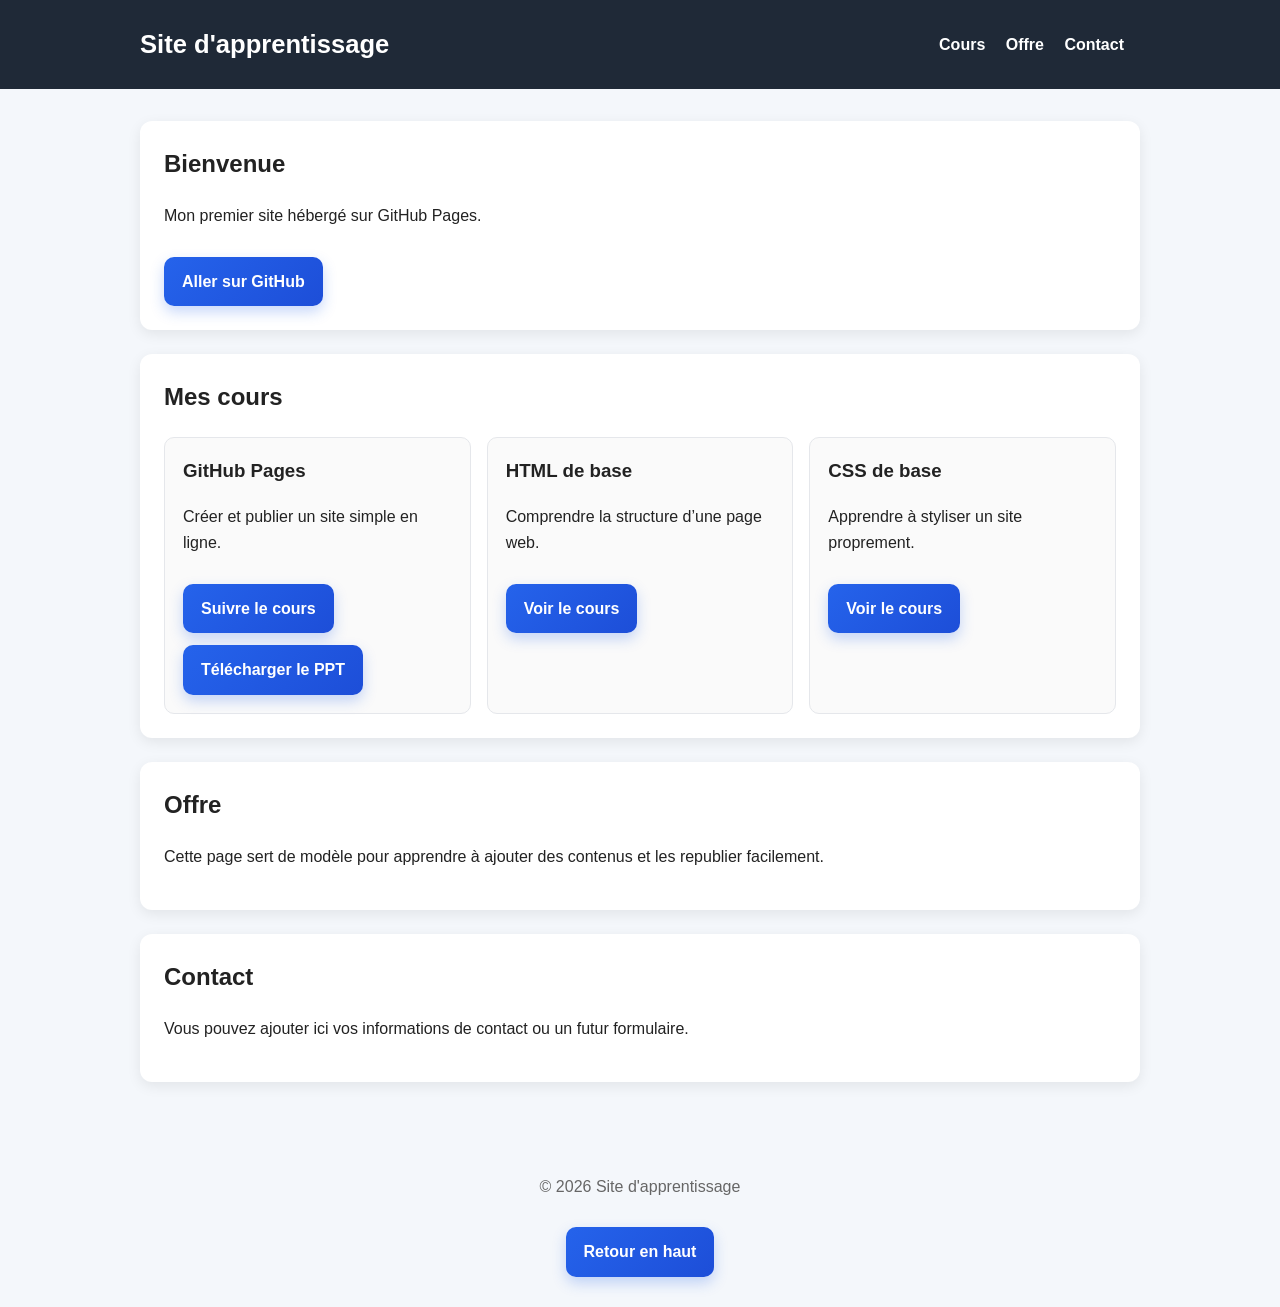
<file: index.html>
<!DOCTYPE html>
<html lang="fr">
<head>
  <meta charset="UTF-8">
  <meta name="viewport" content="width=device-width, initial-scale=1.0">
  <title>Site d'apprentissage</title>
  <link rel="stylesheet" href="style.css">
</head>
<body id="top">
  <header>
    <div class="container">
      <h1>Site d'apprentissage</h1>
      <nav>
        <a href="#cours">Cours</a>
        <a href="#offre">Offre</a>
        <a href="#contact">Contact</a>
      </nav>
    </div>
  </header>

  <main class="container">
    <section class="hero">
      <h2>Bienvenue</h2>
      <p>Mon premier site hébergé sur GitHub Pages.</p>
      <a class="btn" href="https://github.com/" target="_blank" rel="noopener">Aller sur GitHub</a>
    </section>

    <section class="section" id="cours">
      <h2>Mes cours</h2>
      <div class="cards">
        <article class="card">
          <h3>GitHub Pages</h3>
          <p>Créer et publier un site simple en ligne.</p>
          <a href="Cours/video.html" class="btn">Suivre le cours</a>
          <a href="Cours/html-base.pptx" class="btn">Télécharger le PPT</a>
        </article>

        <article class="card">
          <h3>HTML de base</h3>
          <p>Comprendre la structure d’une page web.</p>
          <a href="#" class="btn">Voir le cours</a>
        </article>

        <article class="card">
          <h3>CSS de base</h3>
          <p>Apprendre à styliser un site proprement.</p>
          <a href="#" class="btn">Voir le cours</a>
        </article>
      </div>
    </section>

    <section class="section" id="offre">
      <h2>Offre</h2>
      <p>Cette page sert de modèle pour apprendre à ajouter des contenus et les republier facilement.</p>
    </section>

    <section class="section" id="contact">
      <h2>Contact</h2>
      <p>Vous pouvez ajouter ici vos informations de contact ou un futur formulaire.</p>
    </section>
  </main>

  <footer>
    <div class="container">
      <p>© 2026 Site d'apprentissage</p>
      <a href="#top" class="btn">Retour en haut</a>
    </div>
  </footer>
</body>
</html>
</file>
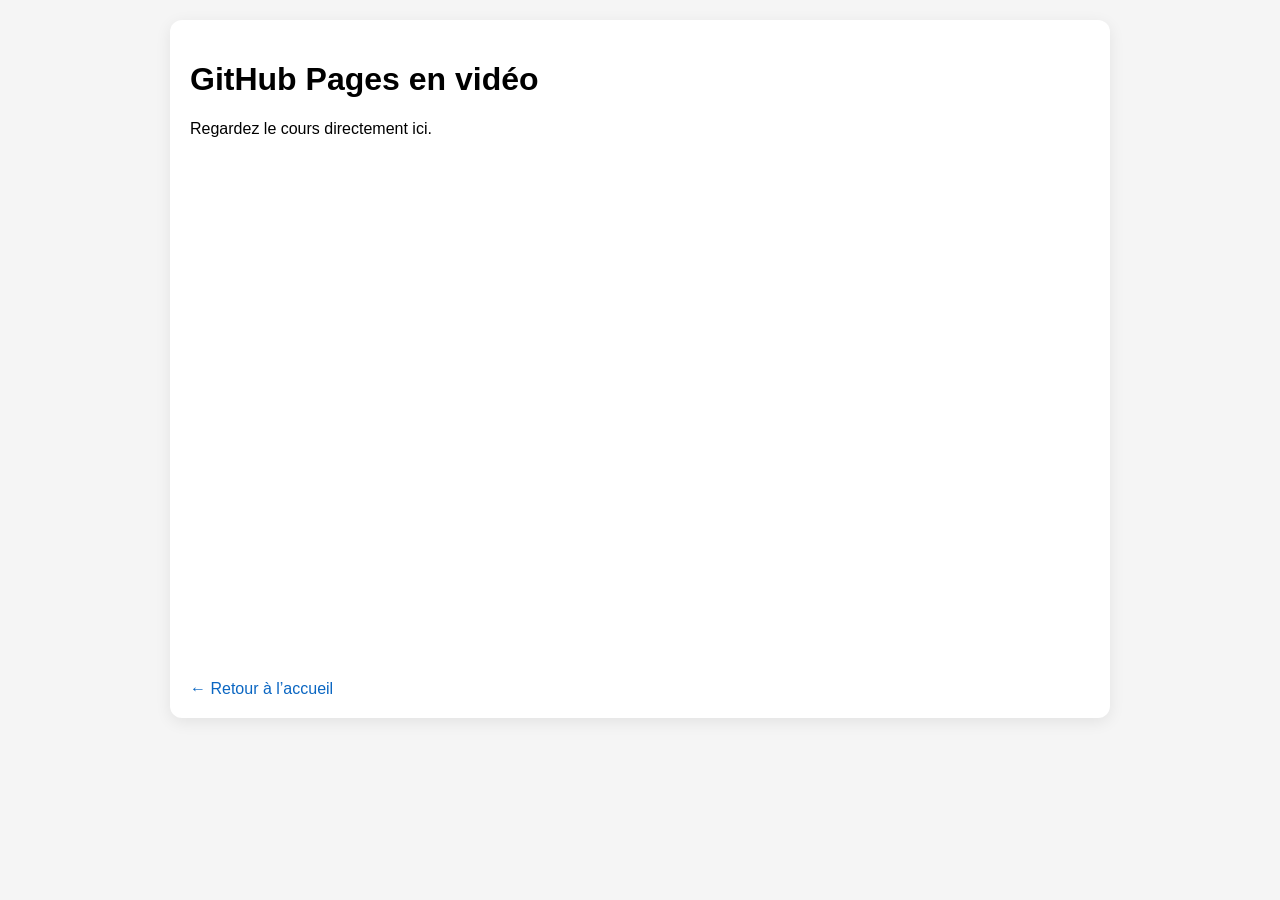
<file: Cours/video.html>
<!DOCTYPE html>
<html lang="fr">
<head>
  <meta charset="UTF-8">
  <meta name="viewport" content="width=device-width, initial-scale=1.0">
  <title>Vidéo du cours</title>
  <style>
    body {
      margin: 0;
      padding: 20px;
      font-family: Arial, sans-serif;
      background: #f5f5f5;
    }

    .video-card {
      max-width: 900px;
      margin: 0 auto;
      background: #fff;
      border-radius: 12px;
      padding: 20px;
      box-shadow: 0 4px 16px rgba(0, 0, 0, 0.08);
    }

    iframe {
      width: 100%;
      aspect-ratio: 16 / 9;
      border: 0;
      border-radius: 10px;
    }

    .back {
      display: inline-block;
      margin-top: 16px;
      text-decoration: none;
      color: #0a66c2;
    }
  </style>
</head>
<body>
  <div class="video-card">
    <h1>GitHub Pages en vidéo</h1>
    <p>Regardez le cours directement ici.</p>

    <iframe
      src="https://www.youtube.com/embed/QyFcl_Fba-k"
      title="Présentation vidéo"
      allow="accelerometer; autoplay; clipboard-write; encrypted-media; gyroscope; picture-in-picture; web-share"
      allowfullscreen>
    </iframe>

    <a href="../index.html" class="back">← Retour à l’accueil</a>
  </div>
</body>
</html>
</file>
<file: style.css>
* {
  box-sizing: border-box;
}

html {
  scroll-behavior: smooth;
}

body {
  margin: 0;
  font-family: Arial, sans-serif;
  background: #f4f7fb;
  color: #222;
  line-height: 1.6;
}

.container {
  width: min(1000px, calc(100% - 40px));
  margin: 0 auto;
}

header {
  background: #1f2937;
  color: white;
  padding: 24px 0;
}

header .container {
  display: flex;
  align-items: center;
  justify-content: space-between;
  gap: 20px;
  flex-wrap: wrap;
}

header h1 {
  margin: 0;
  font-size: 1.6rem;
}

nav a {
  color: white;
  text-decoration: none;
  margin-right: 16px;
  font-weight: 600;
}

nav a:hover {
  text-decoration: underline;
}

main {
  padding: 32px 0;
}

.hero, .section {
  background: white;
  padding: 24px;
  border-radius: 12px;
  box-shadow: 0 4px 14px rgba(0,0,0,0.08);
  margin-bottom: 24px;
}

.hero h2, .section h2 {
  margin-top: 0;
}

.cards {
  display: grid;
  grid-template-columns: repeat(auto-fit, minmax(220px, 1fr));
  gap: 16px;
  margin-top: 16px;
}

.card {
  border: 1px solid #e5e7eb;
  border-radius: 10px;
  padding: 18px;
  background: #fafafa;
}

.card h3 {
  margin-top: 0;
}

.btn {
  display: inline-block;
  margin-top: 12px;
  padding: 12px 18px;
  background: linear-gradient(135deg, #2563eb, #1d4ed8);
  color: white;
  text-decoration: none;
  border-radius: 10px;
  font-weight: 700;
  box-shadow: 0 6px 14px rgba(37, 99, 235, 0.25);
  transition: transform 0.2s ease, box-shadow 0.2s ease, background 0.2s ease;
}

.btn:hover {
  transform: translateY(-2px);
  box-shadow: 0 10px 20px rgba(37, 99, 235, 0.3);
  background: linear-gradient(135deg, #1d4ed8, #1e40af);
}

.btn:active {
  transform: translateY(0);
  box-shadow: 0 4px 10px rgba(37, 99, 235, 0.22);
}

footer {
  padding: 20px 0 30px;
  color: #666;
  text-align: center;
}
</file>
